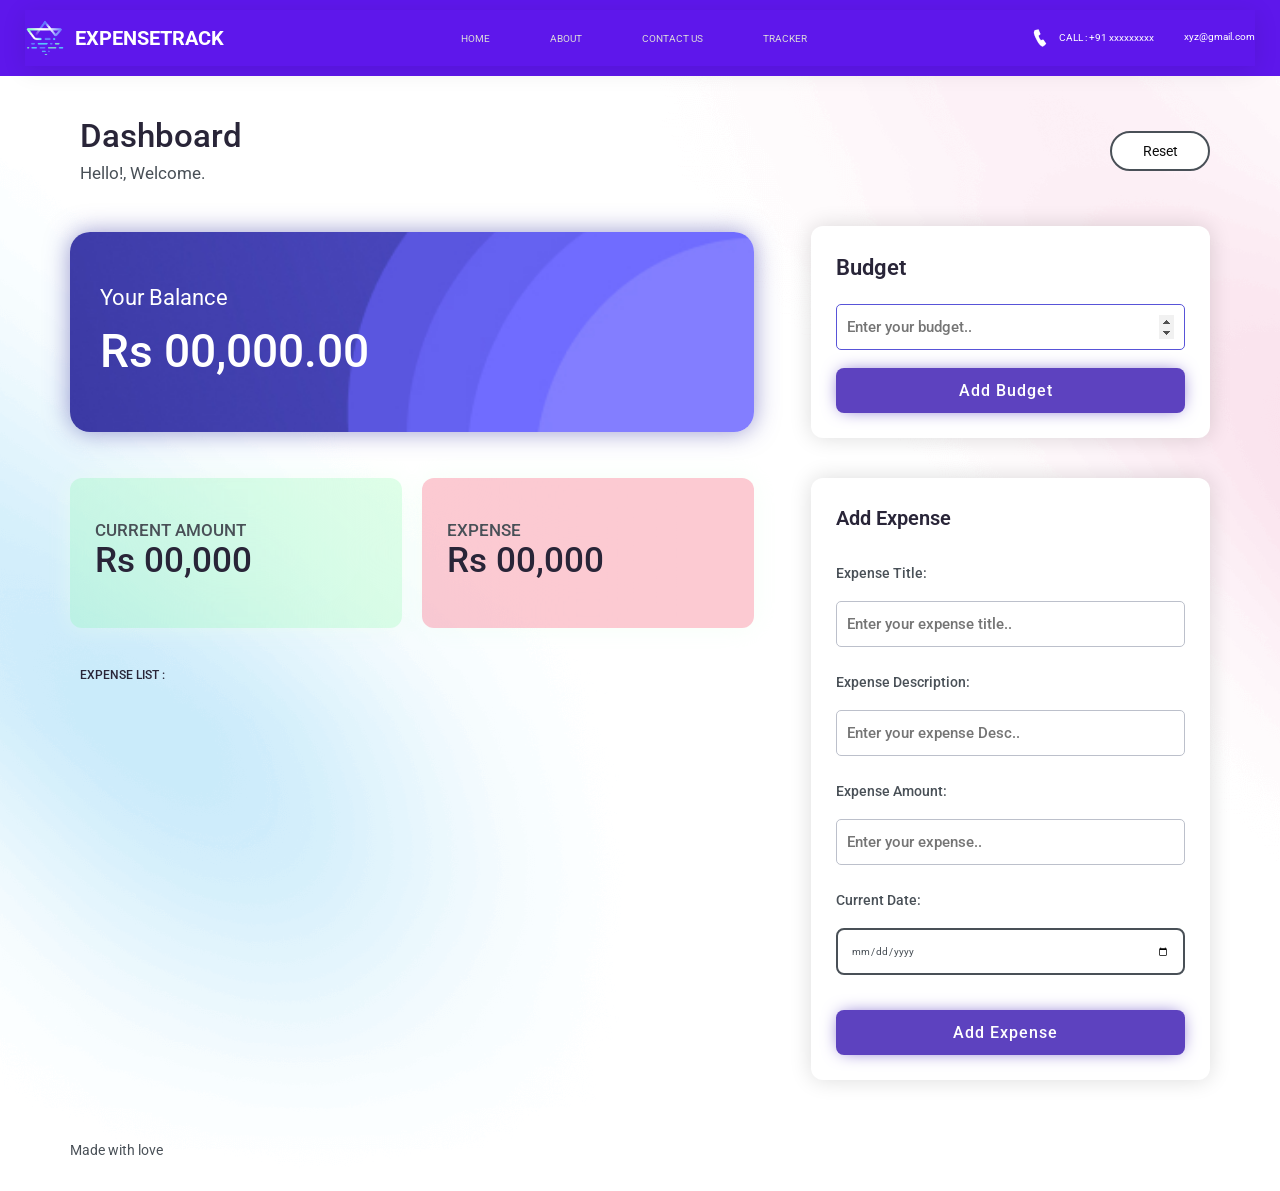
<file: index.html>
<!DOCTYPE html>
<html lang="en">

<head>
    <meta charset="UTF-8">
    <meta http-equiv="X-UA-Compatible" content="IE=edge">
    <meta name="viewport" content="width=device-width, initial-scale=1.0">
    <link rel="stylesheet" href="https://cdnjs.cloudflare.com/ajax/libs/font-awesome/6.4.0/css/all.min.css">
    <link rel="shortcut icon" href="./favicons.png" type="image/x-icon">
    <link rel="stylesheet" href="./style.css">
    <link rel="stylesheet" href="./responsive.css">
    <script src="./app.js" defer></script>
    <title>ExpenseTracker</title>
    <link rel="stylesheet" type="text/css"
    href="https://cdnjs.cloudflare.com/ajax/libs/OwlCarousel2/2.1.3/assets/owl.carousel.min.css" />
  <link rel="stylesheet" type="text/css" href="css/bootstrap.css" />
    <link href="https://fonts.googleapis.com/css?family=Poppins:400,700|Roboto:400,700&display=swap" rel="stylesheet">
    <link href="css/style.css" rel="stylesheet" />
    <link href="css/responsive.css" rel="stylesheet" />
</head>

<body>
    
<body>
    <div class="hero_area">
      <header class="header_section">
        <div class="container-fluid">
          <nav class="navbar navbar-expand-lg custom_nav-container ">
            <a class="navbar-brand" href="index.html">
              <img src="images/logo.png" alt="">
              <span>
                ExpenseTrack
              </span>
            </a>
            <button class="navbar-toggler" type="button" data-toggle="collapse" data-target="#navbarSupportedContent"
              aria-controls="navbarSupportedContent" aria-expanded="false" aria-label="Toggle navigation">
              <span class="navbar-toggler-icon"></span>
            </button>
            <div class="collapse navbar-collapse" id="navbarSupportedContent">
              <div class="d-flex mx-auto flex-column flex-lg-row align-items-center">
                <ul class="navbar-nav">
                  <li class="nav-item active">
                    <a class="nav-link" href="index1.html">Home <span class="sr-only">(current)</span></a>
                  </li>
                  <li class="nav-item">
                    <a class="nav-link" href="about.html">About </a>
                  </li>
                  <li class="nav-item">
                    <a class="nav-link" href="contact.html">Contact us</a>
                  </li>
                  <li class="nav-item">
                    <a class="nav-link" href="index.html">Tracker</a>
                  </li>
                </ul>
              </div>
              <div class="quote_btn-container  d-flex justify-content-center">
                <a href="">
                  <img src="images/call.png" alt="">
                  CALL : +91 xxxxxxxxx
                </a>
                <a href="">
                  <span>
                    
                  </span>
                  xyz@gmail.com
                </a>
              </div>
            </div>
          </nav>
        </div>
      </header>

    <header class="container">

        <div class="main-title flex">
            <div class="dashborad-title">
                <h1 class="title">Dashboard</h1>
                <p>Hello!, Welcome.</p>
            </div>

            <div class="reset-btn flex" id="reset">
                Reset
            </div>
        </div>
        <main class="dashboard ">
            <div class="budgetSection flex">
                <div class="total-balnace flex fl-col">
                    <div class="balance-title">
                        <p>Your Balance</p>
                    </div>
                    <div class="balance-amount text-ellipise">
                        <h1 id="balance-amount">Rs 00,000.00</h1>
                    </div>
                </div>

                <!-- Add Budget Card -->

                <div class="addBudget flex fl-col">
                    <div class="budget-title">Budget</div>
                    <form action="#" class="flex fl-col">
                        <input type="number" class="input-feild" id="budgetAmount" placeholder="Enter your budget.."
                            autofocus>
                        <button class="primary-btn flex" id="addBudget">Add Budget <ion-icon
                                name="arrow-forward-outline"></ion-icon></button>
                    </form>
                </div>
            </div>

            <div class="expenseSection flex">

                <!-- Income And Expense Card / Expense List -->

                <div class="expense-list-card flex fl-col">


                    <div class="income-expense-cards flex">


                        <div class="incomeCard flex fl-col text-ellises">
                            <h2 class="income-title">Current Amount</h2>
                            <h1 id="currentAmount" class="current-amount">Rs 00,000</h1>
                        </div>
                        <div class="expenseCard flex fl-col text-ellises">
                            <h2 class="expense-title">Expense</h2>
                            <h1 id="expenseAmount" class="expense-amount">Rs 00,000</h1>
                        </div>
                    </div>
                    <div class="main-title">
                        <h2>Expense List : </h2>
                    </div>

                    <div class="expenseList">
                        <ul class="listITems flex fl-col" id="expenseList">
                        </ul>
                    </div>

                </div>

                <div class="addExpense flex fl-col">
                    <div class="expense-title">Add Expense</div>
                    <form action="#" class="flex fl-col expenseForm" required>
                        <div>
                            <label>Expense Title: </label>
                            <input type="text" class="input-feild" id="expTitle"
                                placeholder="Enter your expense title.." required maxlength="15" autocomplete="off">
                        </div>
                        <div>
                            <label>Expense Description: </label>
                            <input type="text" class="input-feild" id="expDesc" placeholder="Enter your expense Desc.."
                                required maxlength="30" autocomplete="off">
                        </div>
                        <div>
                            <label>Expense Amount: </label>
                            <input type="number" class="input-feild" id="expAmount" placeholder="Enter your expense.."
                                required autocomplete="off">
                        </div>

                        <div>
                            <label>Current Date: </label>
                            <input type="date" class="input-feild" id="date" placeholder="Enter your expense.." required
                                autocomplete="off">
                        </div>

                        <button class="primary-btn flex" id="addExpense">Add Expense <ion-icon
                                name="arrow-forward-outline"></ion-icon></button>
                    </form>
                </div>
            </div>
        </main>

    </header>

    <!-- Footer Section -->

    <footer class="flex container">
        <div class="footer-text">
            Made with love
        </div>
    </footer>

   



    <script src="https://cdnjs.cloudflare.com/ajax/libs/gsap/3.12.1/gsap.min.js"
        integrity="sha512-qF6akR/fsZAB4Co1QDDnUXWnaQseLGXoniuSuSlPQK6+aWhlMZcHzkasCSlnWoe+TJuudlka1/IQ01Dnhgq95g=="
        crossorigin="anonymous" referrerpolicy="no-referrer"></script>

        
</body>

</html>
</file>
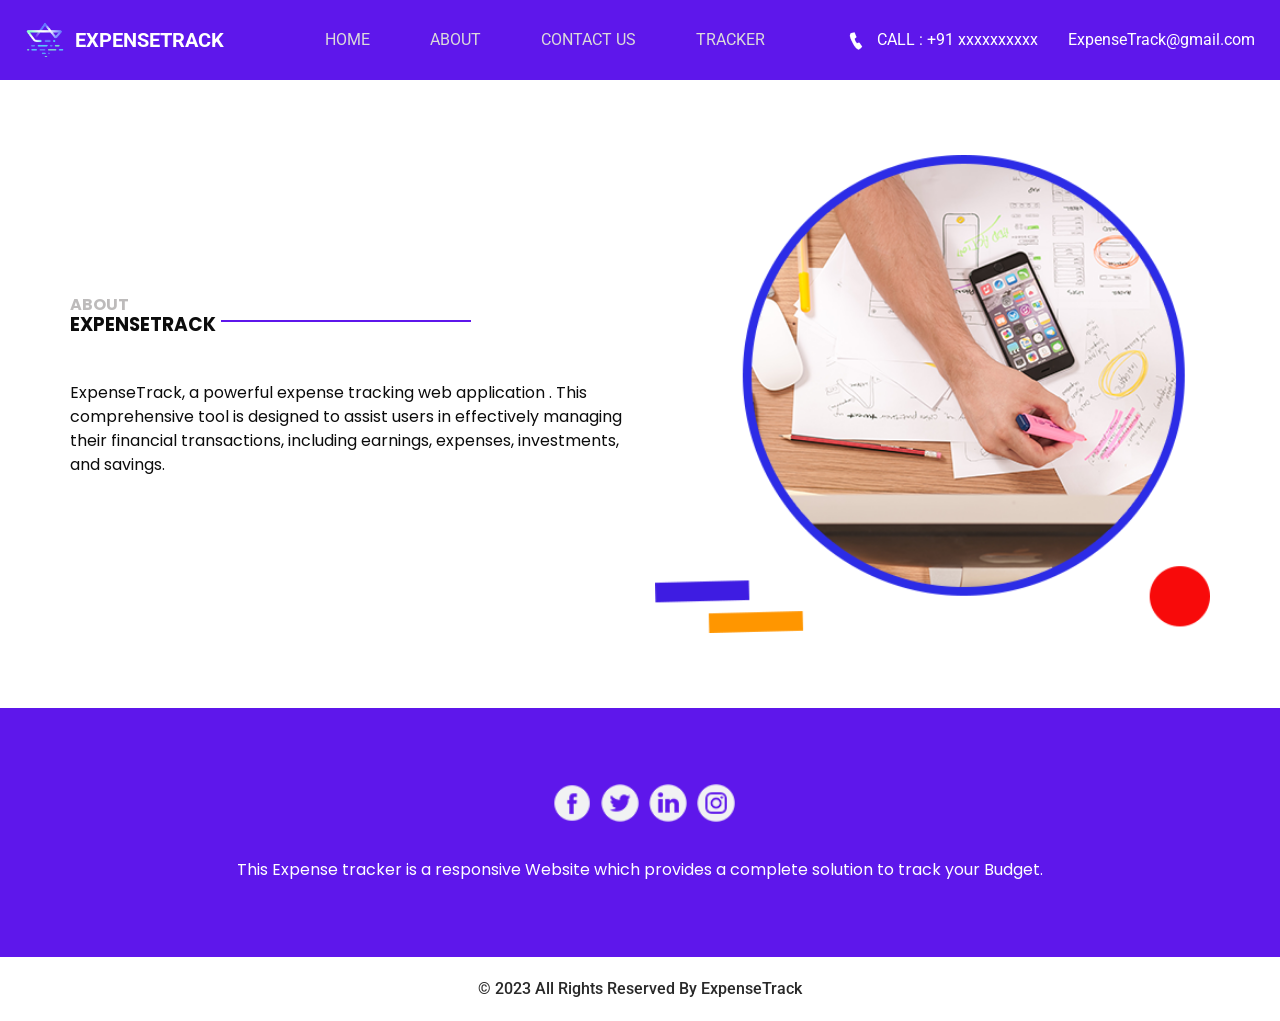
<file: about.html>
<!DOCTYPE html>
<html>

<head>
  <meta charset="utf-8" />
  <meta http-equiv="X-UA-Compatible" content="IE=edge" />
  <meta name="viewport" content="width=device-width, initial-scale=1, shrink-to-fit=no" />
  <meta name="keywords" content="HTML CSS JS Dictionary" />
  <meta name="description" content="Simple English Dictionary using HTML CSS JS and Dictionary API." />
  <meta name="author" content="Soham Manjrekar" />
  <title>Expense Tracker</title>
  <link rel="icon" type="image/x-icon" href="/images/logo.png">
  <link rel="stylesheet" type="text/css"
    href="https://cdnjs.cloudflare.com/ajax/libs/OwlCarousel2/2.1.3/assets/owl.carousel.min.css" />
  <link rel="stylesheet" type="text/css" href="css/bootstrap.css" />
  <link href="https://fonts.googleapis.com/css?family=Poppins:400,700|Roboto:400,700&display=swap" rel="stylesheet">
  <link href="css/style.css" rel="stylesheet" />
  <link href="css/responsive.css" rel="stylesheet" />
</head>

<body>
  <div class="hero_area">
    <header class="header_section">
      <div class="container-fluid">
        <nav class="navbar navbar-expand-lg custom_nav-container ">
          <a class="navbar-brand" href="index1.html">
            <img src="images/logo.png" alt="">
            <span>
              ExpenseTrack
            </span>
          </a>
          <button class="navbar-toggler" type="button" data-toggle="collapse" data-target="#navbarSupportedContent"
            aria-controls="navbarSupportedContent" aria-expanded="false" aria-label="Toggle navigation">
            <span class="navbar-toggler-icon"></span>
          </button>
          <div class="collapse navbar-collapse" id="navbarSupportedContent">
            <div class="d-flex mx-auto flex-column flex-lg-row align-items-center">
              <ul class="navbar-nav">
                <li class="nav-item active">
                  <a class="nav-link" href="index1.html">Home <span class="sr-only">(current)</span></a>
                </li>
                <li class="nav-item">
                  <a class="nav-link" href="about.html">About </a>
                </li>
                <li class="nav-item">
                  <a class="nav-link" href="contact.html">Contact us</a>
                </li>
                <li class="nav-item">
                  <a class="nav-link" href="index.html">Tracker</a>
                </li>
              </ul>
            </div>
            <div class="quote_btn-container  d-flex justify-content-center">
              <a href="">
                <img src="images/call.png" alt="">
                CALL : +91 xxxxxxxxxx
              </a>
              <a href="">
                <span>
                  
                </span>
                ExpenseTrack@gmail.com
              </a>
            </div>
          </div>
        </nav>
      </div>
    </header>
  </div>
  <section class="about_section layout_padding">
    <div class="container">
      <div class="row">
        <div class="col-md-6">
          <div class="detail-box">
            <h6>
              About
            </h6>
            <div class="custom_heading-container">
              <h2>
                ExpenseTrack
              </h2>
              <hr>
            </div>
            <p>
              ExpenseTrack, a powerful expense tracking web application . This comprehensive tool is designed to assist users in effectively managing their financial transactions, including earnings, expenses, investments, and savings.</p>
            <div>

            </div>
          </div>
        </div>
        <div class="col-md-6">
          <div class="img-box">
            <img src="images/about-img.png" alt="">
          </div>
        </div>
      </div>
    </div>
  </section>
  <section class="info_section layout_padding">
    <div class="container">
      <div class="info_social">
        <div>
          <a href="">
            <img src="images/fb.png" alt="">
          </a>
        </div>
        <div>
          <a href="">
            <img src="images/twitter.png" alt="">
          </a>
        </div>
        <div>
          <a href="">
            <img src="images/linkedin.png" alt="">
          </a>
        </div>
        <div>
          <a href="">
            <img src="images/insta.png" alt="">
          </a>
        </div>
      </div>
      <div>
        <p>
          This Expense tracker is a responsive Website which provides a complete solution to track your Budget.
        </p>
      </div>
    </div>
  </section>
  <section class="container-fluid footer_section">
    <p>
      &copy; 2023 All Rights Reserved By
      <a href="">ExpenseTrack</a>
    </p>
  </section>
  <script type="text/javascript" src="js/jquery-3.4.1.min.js"></script>
  <script type="text/javascript" src="js/bootstrap.js"></script>
</body>
</body>

</html>
</file>
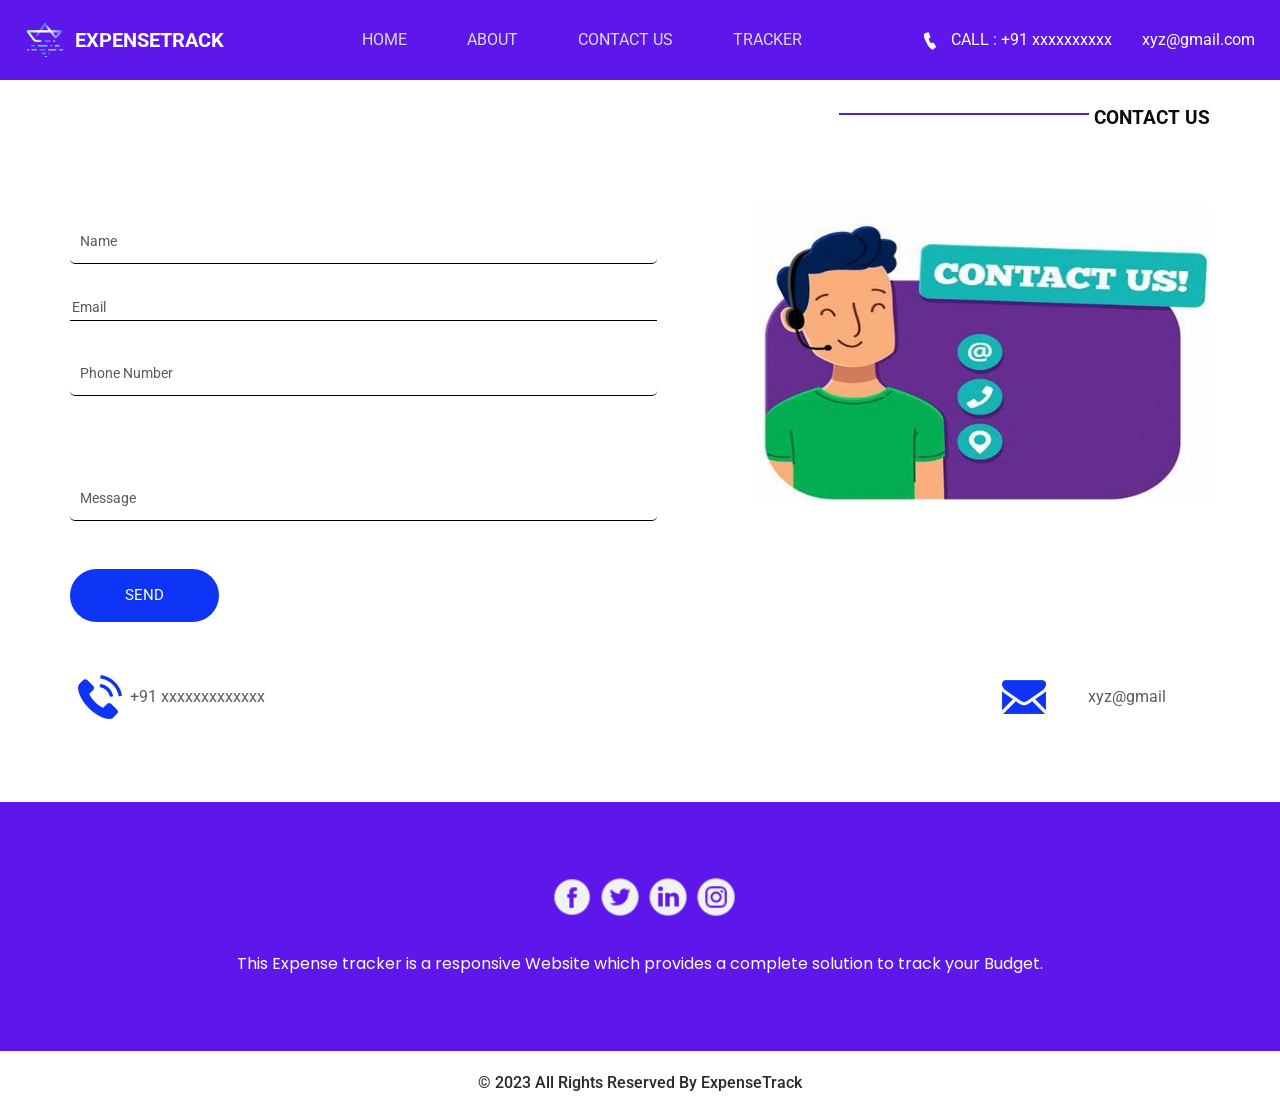
<file: contact.html>
<!DOCTYPE html>
<html>

<head>
  <meta charset="utf-8" />
  <meta http-equiv="X-UA-Compatible" content="IE=edge" />
  <meta name="viewport" content="width=device-width, initial-scale=1, shrink-to-fit=no" />
  <meta name="keywords" content="HTML CSS JS Dictionary" />
  <meta name="description" content="Simple English Dictionary using HTML CSS JS and Dictionary API." />
  <meta name="author" content="Soham Manjrekar" />
  <title>Expense Tracker</title>
  <link rel="icon" type="image/x-icon" href="/images/logo.png">
  <link rel="stylesheet" type="text/css"
    href="https://cdnjs.cloudflare.com/ajax/libs/OwlCarousel2/2.1.3/assets/owl.carousel.min.css" />
  <link rel="stylesheet" type="text/css" href="css/bootstrap.css" />
  <link href="https://fonts.googleapis.com/css?family=Poppins:400,700|Roboto:400,700&display=swap" rel="stylesheet">
  <link href="css/style.css" rel="stylesheet" />
  <link href="css/responsive.css" rel="stylesheet" />
</head>

<body>
  <div class="hero_area">
    <header class="header_section">
      <div class="container-fluid">
        <nav class="navbar navbar-expand-lg custom_nav-container ">
          <a class="navbar-brand" href="index1.html">
            <img src="images/logo.png" alt="">
            <span>
              ExpenseTrack
            </span>
          </a>
          <button class="navbar-toggler" type="button" data-toggle="collapse" data-target="#navbarSupportedContent"
            aria-controls="navbarSupportedContent" aria-expanded="false" aria-label="Toggle navigation">
            <span class="navbar-toggler-icon"></span>
          </button>
          <div class="collapse navbar-collapse" id="navbarSupportedContent">
            <div class="d-flex mx-auto flex-column flex-lg-row align-items-center">
              <ul class="navbar-nav">
                <li class="nav-item active">
                  <a class="nav-link" href="index1.html">Home <span class="sr-only">(current)</span></a>
                </li>
                <li class="nav-item">
                  <a class="nav-link" href="about.html">About </a>
                </li>
                <li class="nav-item">
                  <a class="nav-link" href="contact.html">Contact us</a>
                </li>
                <li class="nav-item">
                  <a class="nav-link" href="index.html">Tracker</a>
                </li>
              </ul>
            </div>
            <div class="quote_btn-container  d-flex justify-content-center">
              <a href="">
                <img src="images/call.png" alt="">
                CALL : +91 xxxxxxxxxx
              </a>
              <a href="">
                <span>
                  
                </span>
                xyz@gmail.com
              </a>
            </div>
          </div>
        </nav>
      </div>
    </header>
  </div>
  <section class="contact_section layout_padding-bottom" style="margin-top: 3vh;">
    <div class="container">
      <div class="d-flex flex-column align-items-end">
        <div class="custom_heading-container">
          <hr>
          <h2>
            Contact Us
          </h2>
        </div>
      </div>
      <div class="layout_padding-top layout_padding2-bottom">
        <div class="row">
          <div class="col-md-7">
            <form action="">
              <div class="contact_form-container">
                <div>
                  <div>
                    <input type="text" placeholder="Name">
                  </div>
                  <div>
                    <input type="email" placeholder="Email">
                  </div>
                  <div>
                    <input type="text" placeholder="Phone Number">
                  </div>
                  <div class="">
                    <input type="text" placeholder="Message" class="message_input">
                  </div>
                  <div class="mt-5">
                    <button type="submit">
                      send
                    </button>
                  </div>
                </div>

              </div>

            </form>
          </div>
          <div class="col-md-5">
            <div class="map-box">
              <div id="map">
                <div class="map-responsive">
                  <img src="/images/contact.jpeg" width="600" height="300" frameborder="0" style="border:0; width: 100%;" alt="contact">
                </div>
              </div>
            </div>
          </div>
        </div>
      </div>
      <div class="contact_items">

        <a href="">
          <div class="item ">
            <div class="img-box box-2">

            </div>
            <div class="detail-box">
              <p>
                +91 xxxxxxxxxxxxx
              </p>
            </div>
          </div>
        </a>
        <a href="">
          <div class="item ">
            <div class="img-box box-3" style="width:10vw;">

            </div>
            <div class="detail-box">
              <p>
               xyz@gmail
              </p>
            </div>
          </div>
        </a>
      </div>
    </div>
  </section>
  <section class="info_section layout_padding">
    <div class="container">
      <div class="info_social">
        <div>
          <a href="">
            <img src="images/fb.png" alt="">
          </a>
        </div>
        <div>
          <a href="">
            <img src="images/twitter.png" alt="">
          </a>
        </div>
        <div>
          <a href="">
            <img src="images/linkedin.png" alt="">
          </a>
        </div>
        <div>
          <a href="">
            <img src="images/insta.png" alt="">
          </a>
        </div>
      </div>
      <div>
        <p>
          This Expense tracker is a responsive Website which provides a complete solution to track your Budget.
        </p>
      </div>
    </div>
  </section>
  <section class="container-fluid footer_section">
    <p>
      &copy; 2023 All Rights Reserved By
      <a href="">ExpenseTrack</a>
    </p>
  </section>
  <script type="text/javascript" src="js/jquery-3.4.1.min.js"></script>
  <script type="text/javascript" src="js/bootstrap.js"></script>
</body>
</body>

</html>
</file>
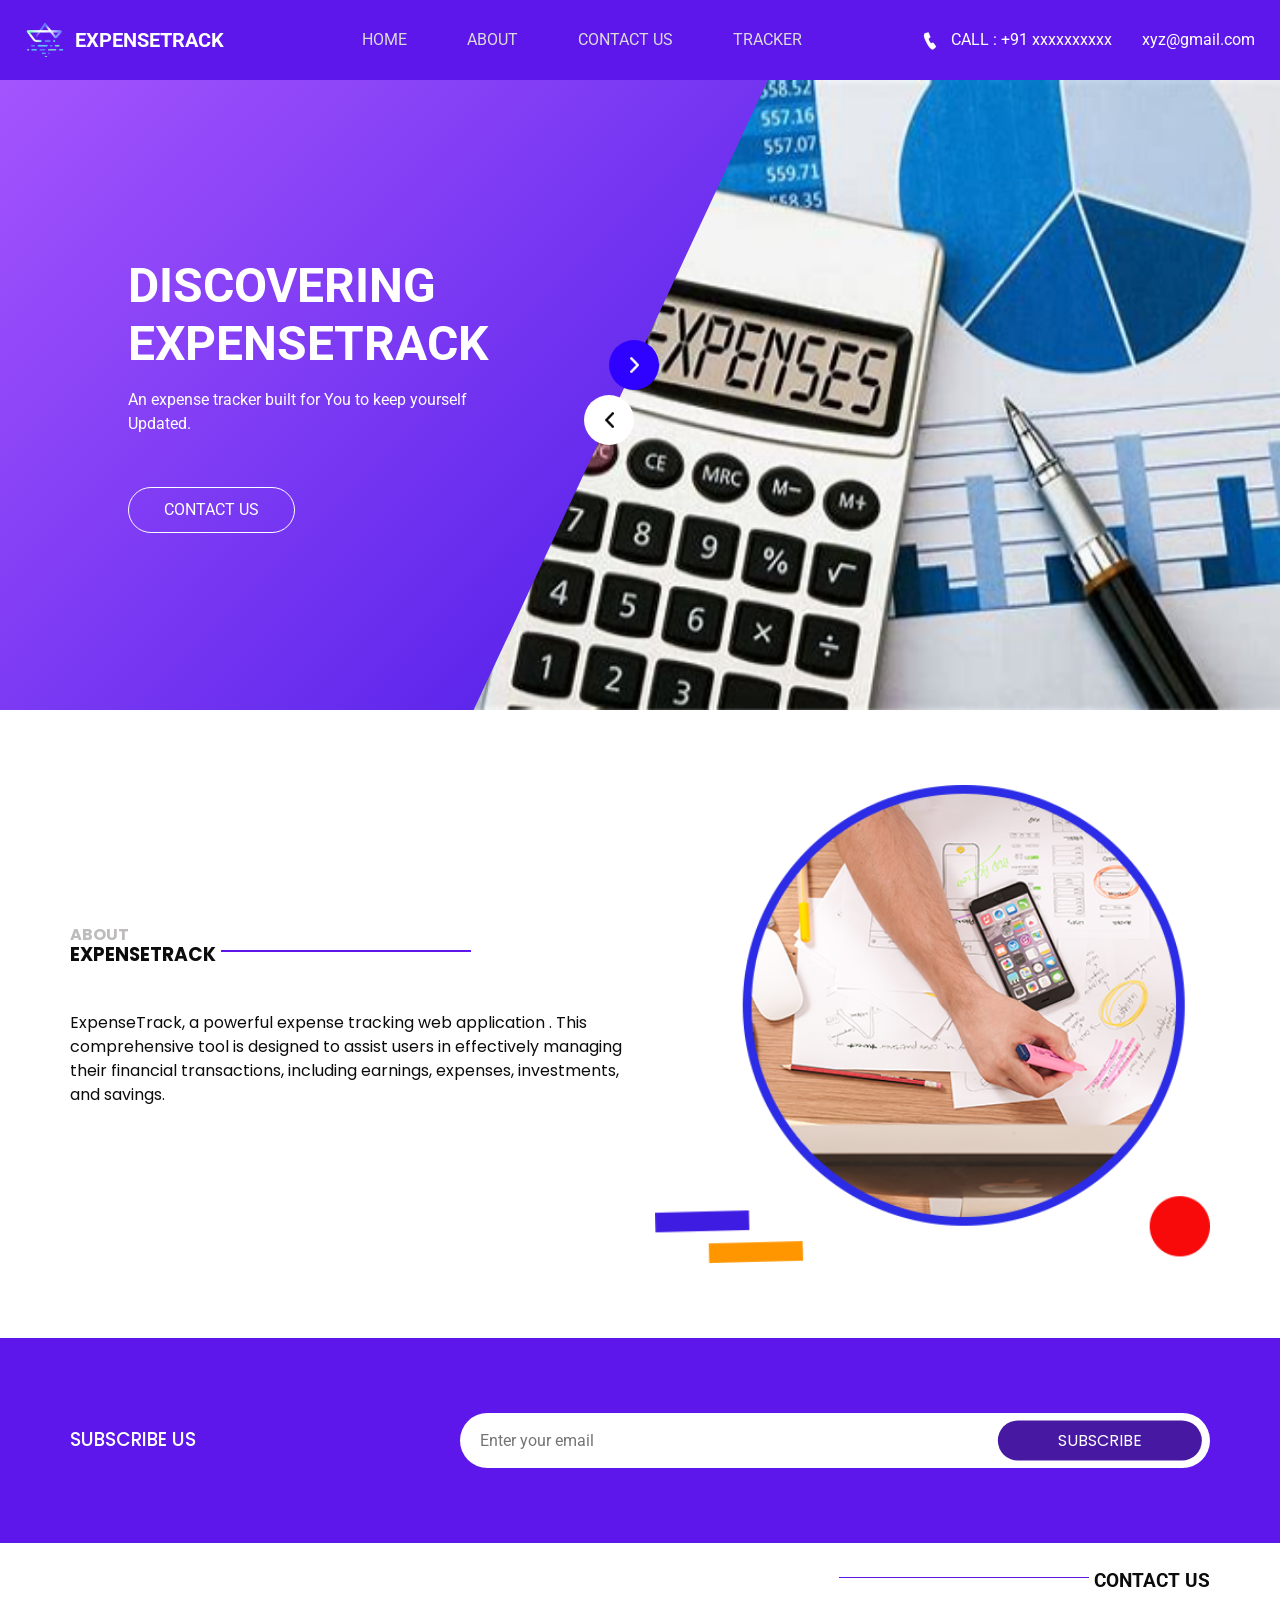
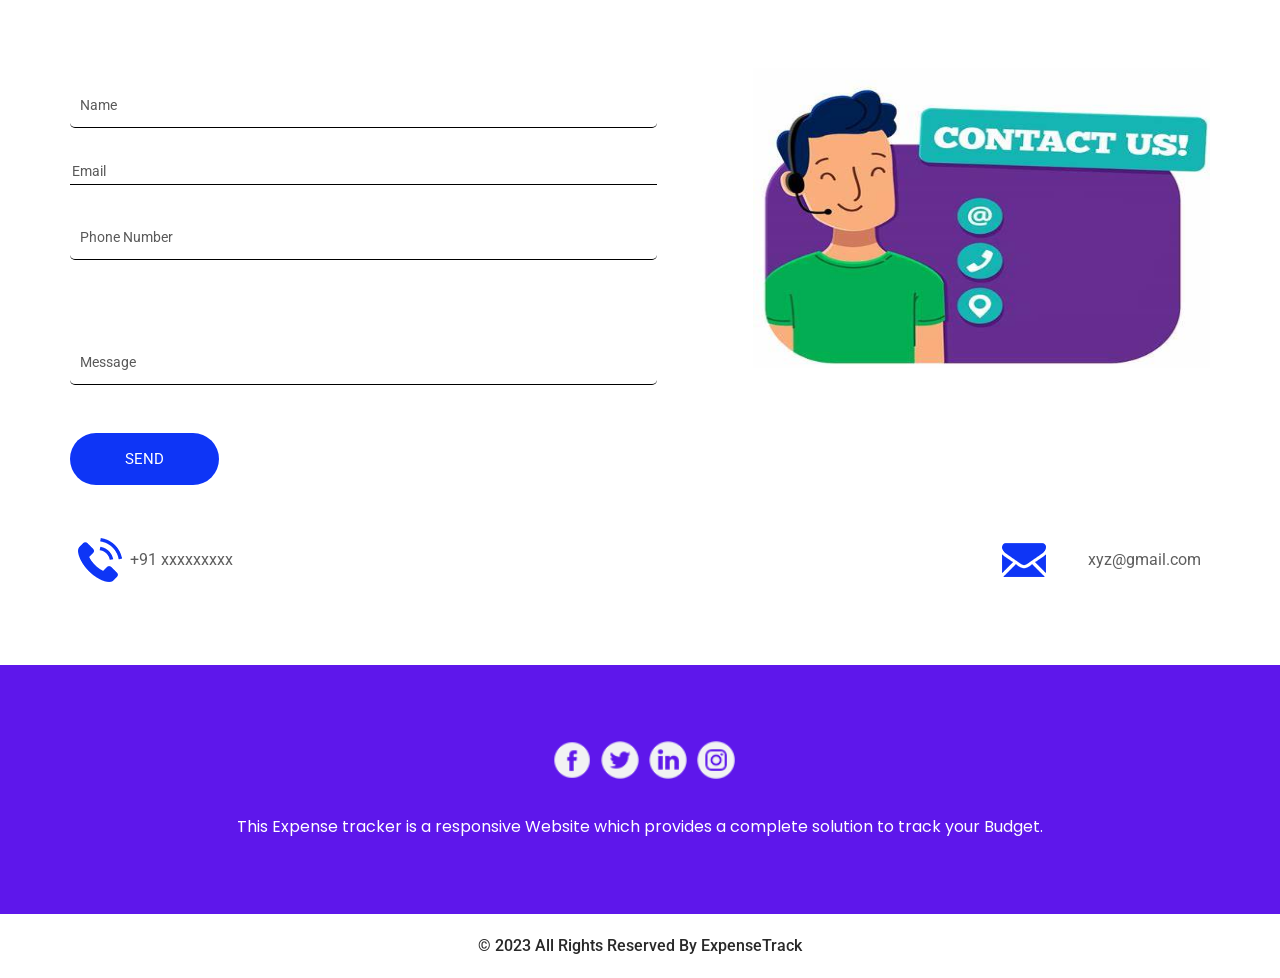
<file: index1.html>
<!DOCTYPE html>
<html>

<head>
  <meta charset="utf-8" />
  <meta http-equiv="X-UA-Compatible" content="IE=edge" />
  <meta name="viewport" content="width=device-width, initial-scale=1, shrink-to-fit=no" />
  <meta name="keywords" content="HTML CSS JS Dictionary" />
  <meta name="description" content="Simple English Dictionary using HTML CSS JS and Dictionary API." />
  <meta name="author" content="Soham Manjrekar" />
  <title>Expense Tracker</title>
  <link rel="icon" type="image/x-icon" href="/images/logo.png">
  <link rel="stylesheet" type="text/css"
    href="https://cdnjs.cloudflare.com/ajax/libs/OwlCarousel2/2.1.3/assets/owl.carousel.min.css" />
  <link rel="stylesheet" type="text/css" href="css/bootstrap.css" />
  <link href="https://fonts.googleapis.com/css?family=Poppins:400,700|Roboto:400,700&display=swap" rel="stylesheet">
  <link href="css/style.css" rel="stylesheet" />
  <link href="css/responsive.css" rel="stylesheet" />
</head>

<body>
  <div class="hero_area">
    <header class="header_section">
      <div class="container-fluid">
        <nav class="navbar navbar-expand-lg custom_nav-container ">
          <a class="navbar-brand" href="index1.html">
            <img src="images/logo.png" alt="">
            <span>
              ExpenseTrack
            </span>
          </a>
          <button class="navbar-toggler" type="button" data-toggle="collapse" data-target="#navbarSupportedContent"
            aria-controls="navbarSupportedContent" aria-expanded="false" aria-label="Toggle navigation">
            <span class="navbar-toggler-icon"></span>
          </button>
          <div class="collapse navbar-collapse" id="navbarSupportedContent">
            <div class="d-flex mx-auto flex-column flex-lg-row align-items-center">
              <ul class="navbar-nav">
                <li class="nav-item active">
                  <a class="nav-link" href="index1.html">Home <span class="sr-only"></span></a>
                </li>
                <li class="nav-item">
                  <a class="nav-link" href="about.html">About </a>
                </li>
                <li class="nav-item">
                  <a class="nav-link" href="contact.html">Contact us</a>
                </li>
                <li class="nav-item">
                  <a class="nav-link" href="index.html">Tracker</a>
                </li>
              </ul>
            </div>
            <div class="quote_btn-container  d-flex justify-content-center">
              <a href="">
                <img src="images/call.png" alt="">
                CALL : +91 xxxxxxxxxx
              </a>
              <a href="">
                <span>
                  
                </span>
              xyz@gmail.com
              </a>
            </div>
          </div>
        </nav>
      </div>
    </header>
    <section class=" slider_section position-relative">
      <div class="slider_bg-container">
      </div>
      <div class="slider-container">
        <div class="detail-box">
          <a class="carousel-control-prev" href="#carouselExampleControls" role="button" data-slide="prev">
            <span class="sr-only">Previous</span>
          </a>
          <a class="carousel-control-next" href="#carouselExampleControls" role="button" data-slide="next">
            <span class="sr-only">Next</span>
          </a>
          <h1>
            Discovering <br>
            ExpenseTrack
          </h1>
          <p>
            An expense tracker built for You to keep yourself Updated.
          </p>
          <div>
            <a href="contact.html" class="slider-link">
              CONTACT US
            </a>
          </div>
        </div>
        <div class="img-box">
          <div id="carouselExampleControls" class="carousel slide" data-ride="carousel">
            <div class="carousel-inner">
              <div class="carousel-item active">
                <img src="images/project/exp1.jpg" alt="" style="height:70vh;">
              </div>
              <div class="carousel-item">
                <img src="images/project/exp2.jpg" alt="" style="height:70vh;">
              </div>
              <div class="carousel-item">
                <img src="images/project/exp3.jpg" alt="" style="height:70vh;">
              </div>
            </div>

          </div>

        </div>
      </div>
    </section>
  </div>
  <section class="about_section layout_padding">
    <div class="container">
      <div class="row">
        <div class="col-md-6">
          <div class="detail-box">
            <h6>
              About
            </h6>
            <div class="custom_heading-container">
              <h2>
                ExpenseTrack
              </h2>
              <hr>
            </div>
            <p>
              ExpenseTrack, a powerful expense tracking web application . This comprehensive tool is designed to
              assist users in effectively managing their financial transactions, including earnings, expenses,
              investments, and savings.</p>
            <div>

            </div>
          </div>
        </div>
        <div class="col-md-6">
          <div class="img-box">
            <img src="images/about-img.png" alt="">
          </div>
        </div>
      </div>
    </div>
  </section>
  <section class="subscribe_section layout_padding">
    <div class="container">
      <div class="row">
        <div class="col-md-4">
          <h2>
            subscribe Us<br>
          </h2>
        </div>
        <div class="col-md-8">
          <form action="">
            <input type="text" placeholder="Enter your email">
            <button>
              Subscribe
            </button>
          </form>
        </div>
      </div>
    </div>
  </section>
  <section class="contact_section layout_padding-bottom" style="margin-top: 3vh;">
    <div class="container">
      <div class="d-flex flex-column align-items-end">
        <div class="custom_heading-container">
          <hr>
          <h2>
            Contact Us
          </h2>
        </div>
      </div>
      <div class="layout_padding-top layout_padding2-bottom">
        <div class="row">
          <div class="col-md-7">
            <form action="">
              <div class="contact_form-container">
                <div>
                  <div>
                    <input type="text" placeholder="Name">
                  </div>
                  <div>
                    <input type="email" placeholder="Email">
                  </div>
                  <div>
                    <input type="text" placeholder="Phone Number">
                  </div>
                  <div class="">
                    <input type="text" placeholder="Message" class="message_input">
                  </div>
                  <div class="mt-5">
                    <button type="submit">
                      send
                    </button>
                  </div>
                </div>

              </div>

            </form>
          </div>
          <div class="col-md-5">
            <div class="map-box">
              <div id="map">
                <div class="map-responsive">
                  <img src="/images/contact.jpeg" width="600" height="300" frameborder="0" style="border:0; width: 100%;" alt="contact">
                </div>
              </div>
            </div>
          </div>
        </div>
      </div>
      <div class="contact_items">

        <a href="">
          <div class="item ">
            <div class="img-box box-2">

            </div>
            <div class="detail-box">
              <p>
                +91 xxxxxxxxx
              </p>
            </div>
          </div>
        </a>
        <a href="">
          <div class="item ">
            <div class="img-box box-3" style="width:10vw;">

            </div>
            <div class="detail-box">
              <p>
               xyz@gmail.com
              </p>
            </div>
          </div>
        </a>
      </div>
    </div>
  </section>
  <section class="info_section layout_padding">
    <div class="container">
      <div class="info_social">
        <div>
          <a href="">
            <img src="images/fb.png" alt="">
          </a>
        </div>
        <div>
          <a href="">
            <img src="images/twitter.png" alt="">
          </a>
        </div>
        <div>
          <a href="">
            <img src="images/linkedin.png" alt="">
          </a>
        </div>
        <div>
          <a href="">
            <img src="images/insta.png" alt="">
          </a>
        </div>
      </div>
      <div>
        <p>
          This Expense tracker is a responsive Website which provides a complete solution to track your Budget.
        </p>
      </div>
    </div>
  </section>
  <section class="container-fluid footer_section">
    <p>
      &copy; 2023 All Rights Reserved By
      <a href="">ExpenseTrack</a>
    </p>
  </section>
  <script type="text/javascript" src="js/index.js"></script>
  <script type="text/javascript" src="js/jquery-3.4.1.min.js"></script>
  <script type="text/javascript" src="js/bootstrap.js"></script>

</body>
</body>

</html>
</file>
<file: style.css>
@import url('https://fonts.googleapis.com/css2?family=Poppins:wght@400;500;600;700&display=swap');

* {
    padding: 0;
    margin: 0;
    box-sizing: border-box;
}

body {
    --main-color: #5D42BF;
    --text-color: #292538;
    --para-color: #495057;
    --card-bg: #fff;
    --white: #fff;
    --btn-color: linear-gradient(78.29deg, #3C3BA4 4.11%, #5854D8 117.86%);
}

body {
    width: 100%;
    height: 100%;
    background-image: url(./assest/bg3.png);
    background-position: center;
    background-size: cover;
    background-repeat: no-repeat;
    background-color: var(--bg);
}

html {
    font-size: 62.5%;
    font-family: 'Poppins', sans-serif;
}

.container {
    max-width: 990px;
    padding-inline: 20px;
    margin-inline: auto;
}
h1 {
    font-size: 3.5rem;
    font-weight: 600;
}
h2 {
    font-size: 2.2rem;
    font-weight: 600;
    color: var(--text-color);
}

p {
    font-size: 1.8rem;
    color: var(--para-color);
}

a {
    text-decoration: none;
}

ul {
    list-style: none;
}

hr {
    background: var(--text-color) !important;
}

.flex {
    display: flex;
    align-items: center;
}

.fl-col {
    flex-direction: column;
}

::placeholder {
    font-size: 1.5rem;
    font-weight: 500;
}

.primary-btn {
    width: 100%;
    height: 45px;
    color: var(--white);
    background-color: var(--main-color);
    border: 0;
    outline: 0;
    border-radius: 8px;
    font-size: 1.6rem;
    font-weight: 500;
    letter-spacing: 1px;
    cursor: pointer;
    box-shadow: 0px 0px 18px -5px var(--main-color);
    transition: 0.7s ease;
    align-items: center;
    justify-content: center;
    gap: 10px;
}

.primary-btn:hover {
    background-color: #5854D8;
}

.input-feild {
    width: 100%;
    outline: 0;
    color: var(--para-color);
    border: 2px solid var(--para-color);
    background-color: var(--card-bg);
    padding: 13px;
    border-radius: 8px;
}

.input-feild:focus {
    border-color: #5854D8;
}

.text-ellises {
    overflow: hidden;
    text-overflow: ellipsis;
    word-wrap: none;
}

header {
    width: 100%;
}

nav {
    padding: 20px;
    width: 100%;
    background-color: var(--bg);
    box-shadow: 0px 4px 25px rgba(0, 0, 0, 0.103);
}

.nav-title {
    text-align: center;
    font-size: 3rem;
    font-weight: bold;
    color: var(--text-color);
}

.main-title {
    width: 100%;
    padding-block: 30px;
    padding-left: 10px;
    justify-content: space-between;
}

.reset-btn  {
    width: 100px;
    height: 40px;
    font-size: 1.4rem;
    border: 2px solid var(--para-color);
    border-radius: 25px;
    background-color: var(--white);
    justify-content: center;
    cursor: pointer;
}

.main-title .dashborad-title h1 {
    font-size: 3.3rem;
    color: var(--text-color);
    margin-top: 10px;
}

.main-title .dashborad-title p {
    font-size: 1.7rem;
}

.dashboard {
    width: 100%;
}

.budgetSection {
    width: 100%;
    gap: 30px;
    justify-content: space-between;
}

.dashboard .total-balnace {
    width: 60%;
    height: 200px;
    padding-inline: 30px;
    align-items: flex-start;
    justify-content: center;
    color: var(--white) !important;
    border-radius: 20px;
    background-image: url(./assest/Slice\ 1.jpg);
    background-position: center;
    background-size: cover;
    box-shadow: 0px 0px 25px #3d3ba486;
}

.total-balnace .balance-title p {
    font-size: 2.2rem;
    color: var(--white) !important;
}

.total-balnace .balance-amount {
    width: 100%;
}

.total-balnace .balance-amount h1 {
    font-size: 4.6rem;
}

/* addBudget */

.addBudget,
.addExpense {
    width: 35%;
    gap: 20px;
    align-items: flex-start;
    background-color: var(--card-bg);
    border-radius: 12px;
    padding: 25px;
    box-shadow: 0px 0px 22px rgba(0, 0, 0, 0.14);
}

.addBudget .budget-title {
    font-size: 2.2rem;
    font-weight: 600;
    color: var(--text-color);
}

.addBudget form {
    width: 100%;
    gap: 18px;
}

/* expenseSection */

.expenseSection {
    margin-top: 40px;
    width: 100%;
    justify-content: space-between;
}

.expense-list-card {
    width: 60%;
    align-self: flex-start;
    gap: 10px;
}

.income-expense-cards {
    width: 100%;
    justify-content: space-between;
}

.incomeCard,
.expenseCard {
    width: calc(50% - 10px);
    height: 150px;
    padding: 25px;
    background: var(--card-bg);
    border-radius: 12px;
    align-items: flex-start;
    justify-content: center;
    overflow: hidden;
    box-shadow: 0px 0px 25px rgba(234, 255, 239, 0.486);
    transition: all 0.3s ease-in;
    cursor: pointer;
}

.incomeCard {
    background: rgba(120, 255, 154, 0.23);
    backdrop-filter: blur(75px);
}

.incomeCard:hover {
    background-color: #78ff9abb;
}

.expenseCard {
    background: rgba(242, 27, 63, 0.23);
    backdrop-filter: blur(75px);
}

.expenseCard:hover {
    background-color: #f21b3f75;
}

.income-expense-cards>div>h2 {
    font-size: 1.7rem;
    color: var(--para-color);
}

.income-expense-cards>div>h1 {
    font-size: 3.5rem;
    color: var(--text-color);
}

/* addExpense */

.addExpense {
    align-self: flex-start;
}

.addExpense .expense-title {
    width: 100%;
    font-size: 2rem;
    font-weight: 600;
    color: var(--text-color);
}

.addExpense form {
    width: 100%;
    align-items: flex-start;
    gap: 15px;
}

.addExpense>form>div {
    width: 100%;
}

.addExpense form div label {
    font-size: 1.4rem;
    font-weight: 500;
    color: var(--para-color);
}

.addExpense form div input {
    margin-top: 7px;
}

.addExpense form button {
    margin-top: 20px;
}

/* expenseList  */

.expenseList {
    width: 100%;
    /* border-top: 1px solid var(--text-color); */
}

.listITems {
    gap: 15px;
    padding-bottom: 20px;
}

.listITems .item {
    width: 100%;
    background: var(--card-bg);
    padding: 15px;
    border-radius: 8px;
    box-shadow: 0px 0px 22px rgba(0, 0, 0, 0.14);
    justify-content: space-between;
}

.listITems .item .list-expense-title-desc {
    width: 75%;
    justify-content: space-between;
    gap: 3px;

}

.listITems .item .list-expense-title-desc .list-expense-title {
    font-size: 1.5rem;
    font-weight: 600;
    color: var(--text-color);
}

.list-expense-title-desc .list-expense-desc {
    font-size: 1.4rem;
    color: var(--para-color);
}

.list-expense-amount {
    width: 20%;
    justify-content: center;
    align-items: flex-end;
    gap: 5px;
    /* border-left: 1px solid var(--text-color); */
}

.list-expense-amount span{
    font-size: 1.8rem;
    font-weight: 600;
}

.list-expense-amount .date {
    font-size: 1.3rem;
    color: var(--para-color);
}

.list-text {
    align-items: flex-start;
}

#delete, #edit {
    width: 8%;
    padding: 10px;
    font-size: 1.4rem;
    color: var(--white);
    background-color: #e63946;
    border: 0;
    outline: 0;
    border-radius: 6px;
    cursor: pointer;
}

#edit {
    background-color: #3C3BA4;
    font-size: 1.3rem;
}

footer {
    margin-top: 30px;
    padding: 30px;
    justify-content: space-between;
}

.footer-text {
    font-size: 1.4rem;
    color: var(--para-color);
}

.footer-social-icons {
    gap: 20px;
}

.footer-social-icons a ion-icon {
    font-size: 2.2rem;
    color: var(--para-color);
}
</file>
<file: responsive.css>
@media (max-width: 980px) {
    .container {
        max-width: 880px;
    }
}

@media (max-width: 780px) {

    html {
        font-size: 57%;
    }

    .container {
        max-width: 100%;
    }

    .budgetSection {
        flex-direction: column;
    }

    .dashboard .total-balnace,
    .addBudget {
        width: 100%;
    }

    .expenseSection {
        flex-direction: column;
    }

    .expense-list-card {
        width: 100%;
    }

    .addExpense {
        width: 100%;
    }

    .income-expense-cards {
        width: 100%;
        gap: 20px;
        flex-direction: column;
    }

    .incomeCard,
    .expenseCard{
        width: 100%;
    }
}

@media (max-width: 650px) {
    html {
        font-size: 50%;
    }

    ::placeholder {
        font-size: 1.7rem;
    }

    h2{
        font-size: 1.4rem !important;
    }

    .listITems .item .list-expense-title-desc {
        width: 70%;
    }

    .incomeCard h2 {
        font-size: 2rem !important;
    }
    .expenseCard h2{
        font-size: 2rem !important;
    }

    #delete, #edit {
        width: 11%;
        padding: 0px;
        height: 30px;
    }

    .main-title h2 {
        font-size: 2.1rem !important;
    }

    #reset {
        width: 70px;
        border-radius: 15px;
    }
}
</file>
<file: css/style.css>
body {
  font-family: "Roboto", sans-serif;
  color: #0c0c0c;
  background-color: #ffffff;
}


:root {
  --main-color: #13168d;
  --secondary-color: #393a57;
  --ternary-color: #486ba6;
  --box-shadow: 0 1px 3px rgba(0, 0, 0, 0.12), 0 1px 2px rgba(0, 0, 0, 0.24);
  --background-color: #e5e6ed;
  --background-secondary-color: #fff;
  --border-color: #80717f;
  --border-secondary-color: #bcc0cb;
  --plus-color: #2ecc71;
  --minus-color: #c0392b;
}


.header {
  display: flex;
  align-items: center;
  justify-content: space-around;
}

.header img {
  width: 4.5rem;
  width: 4.5rem;
  opacity: 0.5;
}

.balance-container {
  display: flex;
  flex-direction: column;
}

.container1 {
  width: 70vw;
}

h1 {
  font-size: 1.25rem;
}

h2 {
  font-size: 1.17rem;
}

.balance {
  letter-spacing: 1px;
  margin: 0;
  font-size: 2rem;
}

h3 {
  border-bottom: 1px solid var(--border-color);
  padding-bottom: 10px;
  margin: 40px 0 10px;
}

h2,
h4 {
  margin: 0;
  text-transform: uppercase;
}

.inc-exp-container {
  background-color: var(--background-secondary-color);
  box-shadow: var(--box-shadow);
  padding: 20px;
  display: flex;
  justify-content: space-between;
  margin: 20px 0;
  border-radius: 5px;
}

.inc-exp-container > div {
  flex: 1;
  text-align: center;
}

.inc-exp-container > div:first-of-type {
  border-right: 1px solid var(--border-secondary-color);
}

.money {
  font-size: 20px;
  letter-spacing: 1px;
  margin: 5px 0;
}

.money.plus {
  color: var(--plus-color);
}

.money.minus {
  color: var(--minus-color);
}

label {
  display: inline-block;
  margin: 10px 0;
}

input[type="text"],
input[type="number"] {
  border: 1px solid var(--border-secondary-color);
  border-radius: 5px;
  display: block;
  font-size: 16px;
  padding: 10px;
  width: 100%;
}

.btn {
  cursor: pointer;
  background-color: var(--main-color);
  box-shadow: var(--box-shadow);
  color: var(--background-secondary-color);
  border: 0;
  display: block;
  font-size: 16px;
  margin: 10px 0 30px;
  padding: 10px;
  width: 100%;
  border-radius: 5px;
}

.list {
  list-style-type: none;
  padding: 0;
  margin-bottom: 40px;
}

.list li {
  background-color: var(--background-secondary-color);
  box-shadow: var(--box-shadow);
  color: var(--ternary-color);
  display: flex;
  justify-content: space-between;
  position: relative;
  padding: 10px;
  margin: 10px 0;
  border-top-left-radius: 5px;
  border-bottom-left-radius: 5px;
}

.list li.plus {
  border-left: 5px solid var(--plus-color);
}

.list li.minus {
  border-left: 5px solid var(--minus-color);
}

.delete-btn {
  cursor: pointer;
  background-color: var(--minus-color);
  color: var(--background-secondary-color);
  box-shadow: var(--box-shadow);
  border: 0;
  font-size: 22px;
  line-height: 22px;
  padding: 10px;
  margin: 10px 0;
  position: absolute;
  top: 50%;
  right: 0;
  transform: translate(100%, -73%);
  opacity: 0;
  transition: opacity 0.3s ease;
}

.btn:focus,
.delete-btn:focus {
  outline: 0;
}

.list li:hover .delete-btn {
  opacity: 1;
}

.notification-container {
  background-color: var(--minus-color);
  color: var(--background-secondary-color);
  border-radius: 5px 5px 0 0;
  padding: 15px 20px;
  position: fixed;
  bottom: 0;
  opacity: 0;
  transition: opacity 0.3s ease;
}

.notification-container.show {
  opacity: 1;
}

.notification-container p {
  margin: 0;
}


.layout_padding {
  padding: 75px 0;
}

.layout_padding2 {
  padding: 45px 0;
}

.layout_padding2-top {
  padding-top: 45px;
}

.layout_padding2-bottom {
  padding-bottom: 45px;
}

.layout_padding-top {
  padding-top: 75px;
}
#weight-condition{
  color: #0000ff;
}
.layout_padding-bottom {
  padding-bottom: 75px;
}

.custom_heading-container {
  display: -webkit-box;
  display: -ms-flexbox;
  display: flex;
  -webkit-box-align: center;
      -ms-flex-align: center;
          align-items: center;
}

.custom_heading-container h2 {
  text-transform: uppercase;
  font-weight: bold;
}

.custom_heading-container hr {
  width: 250px;
  border: none;
  height: 1.5px;
  background-color: #5e17eb;
  margin: 0 5px 0.5rem 5px;
}

/*header section*/
.hero_area {
  position: relative;
}

.sub_page .hero_area {
  height: auto;
}

.hero_area.sub_pages {
  height: auto;
}

.header_section {
  background-color: #5e17eb;
  padding: 10px 0;
}

.header_section .container-fluid {
  padding-right: 25px;
  padding-left: 25px;
}

.header_section .nav_container {
  margin: 0 auto;
}

.header_section .quote_btn-container a {
  color: #ffffff;
}

.header_section .quote_btn-container a img {
  margin-right: 10px;
}

.header_section .quote_btn-container a span {
  margin: 0 10px 0 20px;
}

.custom_nav-container.navbar-expand-lg .navbar-nav .nav-link {
  padding: 10px 20px;
  color: #dbdada;
  text-align: center;
  text-transform: uppercase;
}

.custom_nav-container.navbar-expand-lg .navbar-nav .nav-link:hover {
  color: #ffffff;
}

a,
a:hover,
a:focus {
  text-decoration: none;
}

a:hover,
a:focus {
  color: initial;
}

.btn,
.btn:focus {
  outline: none !important;
  -webkit-box-shadow: none;
          box-shadow: none;
}

.navbar-brand,
.navbar-brand:hover {
  text-transform: uppercase;
  font-weight: bold;
  font-size: 24px;
}

.custom_nav-container .nav_search-btn {
  background-image: url(../images/search-icon.png);
  background-size: 22px;
  background-repeat: no-repeat;
  background-position-y: 7px;
  width: 35px;
  height: 35px;
  padding: 0;
  border: none;
}

.navbar-brand {
  display: -webkit-box;
  display: -ms-flexbox;
  display: flex;
  -webkit-box-align: center;
      -ms-flex-align: center;
          align-items: center;
}

.navbar-brand img {
  width: 40px;
  margin-right: 5px;
}

.navbar-brand span {
  font-size: 20px;
  font-weight: 700;
  color: #ffffff;
  margin-left: 5px;
}

.custom_nav-container {
  z-index: 99999;
  padding: 5px 0;
}

.custom_nav-container .navbar-toggler {
  outline: none;
}

.custom_nav-container .navbar-toggler .navbar-toggler-icon {
  background-image: url(../images/menu.png);
  background-size: 40px;
}

.slider_section .slider-container {
  display: -webkit-box;
  display: -ms-flexbox;
  display: flex;
  -webkit-box-align: center;
      -ms-flex-align: center;
          align-items: center;
  padding-left: 10%;
}

.slider_section .detail-box {
  width: 45%;
  z-index: 4;
  color: #ffffff;
}

.slider_section .detail-box h1 {
  text-transform: uppercase;
  font-weight: bold;
  font-size: 3rem;
}

.slider_section .detail-box p {
  width: 75%;
  margin-top: 15px;
}

.slider_section .detail-box .slider-link {
  display: inline-block;
  padding: 10px 35px;
  border: 1px solid #ffffff;
  background-color: transparent;
  color: #ffffff;
  border-radius: 25px;
  margin-top: 35px;
}

.slider_section .detail-box .slider-link:hover {
  background-color: #ffffff;
  color: black;
}

.slider_section .img-box {
  width: 73%;
  margin-left: -17%;
  position: relative;
  z-index: 2;
}

.slider_section .img-box img {
  width: 100%;
}

.slider_section .slider_bg-container {
  position: absolute;
  width: 100%;
  height: 100%;
  background: linear-gradient(135deg, #a454fd, #2b05df);
  z-index: 3;
  -webkit-clip-path: polygon(0 0, 60% 0, 37% 100%, 0% 100%);
          clip-path: polygon(0 0, 60% 0, 37% 100%, 0% 100%);
}

.slider_section .carousel-control-prev,
.slider_section .carousel-control-next {
  left: 47.6%;
  width: 50px;
  height: 50px;
  z-index: 9;
  background-size: 9px;
  background-repeat: no-repeat;
  background-position: center;
  opacity: 1;
  border-radius: 100%;
}

.slider_section .carousel-control-prev {
  background-image: url(../images/prev.png);
  background-color: #ffffff;
  top: 50%;
  -webkit-transform: translate(-50%, 0);
          transform: translate(-50%, 0);
}

.slider_section .carousel-control-next {
  background-image: url(../images/next.png);
  background-color: #2e02fe;
  top: calc(50% - 30px);
  -webkit-transform: translate(0, -50%);
          transform: translate(0, -50%);
}

.about_section {
  font-family: "Poppins", sans-serif;
}

.about_section .row {
  -webkit-box-align: center;
      -ms-flex-align: center;
          align-items: center;
}

.about_section a {
  display: inline-block;
  padding: 8px 25px;
  background-color: #000000;
  border: 1px solid #000000;
  color: #ffffff;
  border-radius: 25px;
  margin-top: 45px;
}

.about_section a:hover {
  background-color: transparent;
  color: #000000;
}

.about_section p {
  margin-top: 45px;
}

.about_section .img-box img {
  width: 100%;
}

.about_section h6 {
  text-transform: uppercase;
  color: #bdbbbb;
  font-weight: bold;
  margin: 0;
}

.service_section {
  position: relative;
  font-family: "Poppins", sans-serif;
}

.service_section h2,
.service_section p {
  color: rgb(0, 0, 0);
}

.service_section hr {
  background-color: #ffffff;
}

.service_section .service_container {
  display: -webkit-box;
  display: -ms-flexbox;
  display: flex;
  -webkit-box-pack: justify;
      -ms-flex-pack: justify;
          justify-content: space-between;
}

.service_section .box {
  width: 175px;
  text-align: center;
  margin: 30px 0;
  font-family: "Roboto", sans-serif;
}

.service_section .box .img-2 {
  display: none;
}

.service_section .box .img-box {
  width: 175px;
  height: 175px;
  display: -webkit-box;
  display: -ms-flexbox;
  display: flex;
  -webkit-box-pack: center;
      -ms-flex-pack: center;
          justify-content: center;
  -webkit-box-align: center;
      -ms-flex-align: center;
          align-items: center;
  background-color: #000000;
}

.service_section .box .name {
  margin-top: 15px;
}

.service_section .box .name h6 {
  text-transform: uppercase;
  color: #000000;
  font-weight: bold;
}

.service_section .box:hover .img-1 {
  display: none;
}

.service_section .box:hover .img-2 {
  display: inline-block;
}

.service_section::before {
  content: "";
  position: absolute;
  width: 100%;
  height: 100%;
  top: 0;
  left: 0;
  background-image: url('https://wallpapercave.com/wp/wp5098796.jpg');
  z-index: -1;
}

.service_section .read-btn {
  display: -webkit-box;
  display: -ms-flexbox;
  display: flex;
  -webkit-box-pack: center;
      -ms-flex-pack: center;
          justify-content: center;
}

.service_section .read-btn a {
  display: inline-block;
  padding: 8px 25px;
  background-color: #000000;
  border: 1px solid #000000;
  color: #ffffff;
  border-radius: 25px;
}

.service_section .read-btn a:hover {
  background-color: transparent;
  color: #000000;
}




.subscribe_section {
  background-color: #5e17eb;
}

.subscribe_section .row {
  -webkit-box-align: center;
      -ms-flex-align: center;
          align-items: center;
}

.subscribe_section h2,
.subscribe_section button {
  font-family: "Poppins", sans-serif;
}

.subscribe_section h2 {
  color: #ffffff;
  text-transform: uppercase;
}

.subscribe_section h2 span {
  text-transform: none;
  font-weight: bold;
}

.subscribe_section form {
  display: -webkit-box;
  display: -ms-flexbox;
  display: flex;
}

.subscribe_section form input {
  border: none;
  min-width: 100%;
  height: 55px;
  background-color: #ffffff;
  padding: 0 20px;
  border-radius: 50px;
  outline: none;
}

.subscribe_section form button {
  border: none;
  padding: 0 60px;
  height: 40px;
  border-radius: 35px;
  color: #ffffff;
  background-color: #4719a2;
  -webkit-transform: translate(-104%, 7.5px);
          transform: translate(-104%, 7.5px);
  text-align: center;
  text-transform: uppercase;
}

.subscribe_section form button:hover {
  background-color: #0000ff;
}


.contact_section .contact_form-container input {
  border: none;
  outline: none;
  border-bottom: 1px solid #000;
  width: 90%;
  margin: 15px 0;
  background-color: transparent;
}

.contact_section .contact_form-container input::-webkit-input-placeholder {
  color: #595959;
  font-size: 14px;
}

.contact_section .contact_form-container input:-ms-input-placeholder {
  color: #595959;
  font-size: 14px;
}

.contact_section .contact_form-container input::-ms-input-placeholder {
  color: #595959;
  font-size: 14px;
}

.contact_section .contact_form-container input::placeholder {
  color: #595959;
  font-size: 14px;
}

.contact_section .contact_form-container input.message_input {
  margin-top: 80px;
}

.contact_section .contact_form-container button {
  border: none;
  background-color: #0e35f6;
  color: #fff;
  font-size: 15px;
  padding: 15px 55px;
  border-radius: 30px;
  text-transform: uppercase;
}

.contact_section .contact_form-container button:hover {
  background-color: #082de2;
}

.contact_section .map-box #map {
  width: 100%;
  height: 100%;
}

.contact_items {
  margin: 0 auto;
  display: -webkit-box;
  display: -ms-flexbox;
  display: flex;
  -webkit-box-pack: justify;
      -ms-flex-pack: justify;
          justify-content: space-between;
}

.contact_items .item {
  width: 250px;
  display: -webkit-box;
  display: -ms-flexbox;
  display: flex;
  -webkit-box-align: center;
      -ms-flex-align: center;
          align-items: center;
  text-align: center;
}

.contact_items .item .img-box {
  width: 60px;
  height: 60px;
  border-radius: 100%;
  background-repeat: no-repeat;
  background-position: center;
}

.contact_items .item .detail-box {
  color: #5e5e5e;
}

.contact_items .item .detail-box p {
  margin: 0;
}

.contact_items {
  position: relative;
}

.contact_items a {
  position: relative;
}

.contact_items .item .img-box.box-1 {
  background-image: url(../images/location.png);
}

.contact_items .item .img-box.box-2 {
  background-image: url(../images/telephone.png);
}

.contact_items .item .img-box.box-3 {
  background-image: url(../images/envelope.png);
}

.info_section {
  text-align: center;
  font-family: "Poppins", sans-serif;
  background-color: #5e17eb;
  color: #ffffff;
}

.info_section .info_social {
  display: -webkit-box;
  display: -ms-flexbox;
  display: flex;
  -webkit-box-pack: center;
      -ms-flex-pack: center;
          justify-content: center;
  margin: 0 auto 20px auto;
}

.info_section .info_social img {
  width: 40px;
  margin-left: 8px;
}

.info_section p {
  margin: 35px 0 0 0;
}

.footer_section {
  background-color: #ffffff;
  padding: 20px;
  font-weight: 500;
}

.footer_section p {
  color: #292929;
  margin: 0;
  text-align: center;
}

.footer_section a {
  color: #292929;
}
</file>
<file: css/responsive.css>
@media (max-width: 1120px) {

  .quote_btn-container a {
    display: none;
  }
}

@media (max-width: 992px) {


  .slider_section .slider-container {
    flex-direction: column;
    padding: 0;
  }

  .slider_section .detail-box {
    width: 100%;
    text-align: center;
    padding: 75px 15px;
    background: linear-gradient(135deg, #a454fd, #2b05df);
    position: relative;
  }

  .slider_section .img-box {
    width: 100%;
    margin: 0;
  }

  .slider_section .slider_bg-container {
    display: none;
  }

  .slider_section .detail-box p {
    width: 90%;
    margin-left: auto;
    margin-right: auto;
  }

  .slider_section .carousel-control-prev,
  .slider_section .carousel-control-next {
    top: initial;
    bottom: 0;
    left: 44.6%;
  }

  .slider_section .carousel-control-prev {
    transform: translate(0, 50%);
  }

  .slider_section .carousel-control-next {
    transform: translate(115%, 50%);
  }

  .service_section .service_container {
    flex-wrap: wrap;
    justify-content: center;
  }

  .service_section .box {
    margin: 25px;
  }

  .service_section .box .name h6 {
    color: #ffffff;
  }

  .service_section::before {
    height: 100%;
  }

  .portfolio_section {
    padding-top: 75px;
  }

  .contact_items {
    flex-wrap: wrap;
    justify-content: center;
  }

  .contact_items .item {
    margin: 20px;
  }
}

@media (max-width: 768px) {
  .client_section .client_container {
    width: 100%;
  }

  .client_section .client_container .box {
    margin: 20px 15px;
  }

  .client_section .carousel-control-prev,
  .client_section .carousel-control-next {
    display: none;
  }

  .subscribe_section form {
    margin-top: 25px;
  }

  .contact_section .contact_form-container button {
    margin-bottom: 45px;
  }

  .contact_section .contact_form-container input {
    width: 100%;
  }
}

@media (max-width: 576px) {

  .slider_section .carousel-control-prev,
  .slider_section .carousel-control-next {

    left: 41.6%;
  }

  .custom_heading-container hr {
    display: none;
  }
}

@media (max-width: 480px) {

  .slider_section .carousel-control-prev,
  .slider_section .carousel-control-next {
    left: 39%;
  }

  .subscribe_section form {
    flex-direction: column;
    align-items: center;
  }

  .subscribe_section form button {
    transform: none;
    margin-top: 15px;
  }

  .slider_section .detail-box h1 {
    font-size: 2.5rem;
  }
}

@media (max-width: 420px) {}

@media (max-width: 360px) {

  .slider_section .carousel-control-prev,
  .slider_section .carousel-control-next {
    left: 36%;
  }
}

@media (min-width: 1200px) {
  .container {
    max-width: 1170px;
  }

  .custom_nav-container.navbar-expand-lg .navbar-nav .nav-link {
    padding: 10px 30px;
  }
</file>
